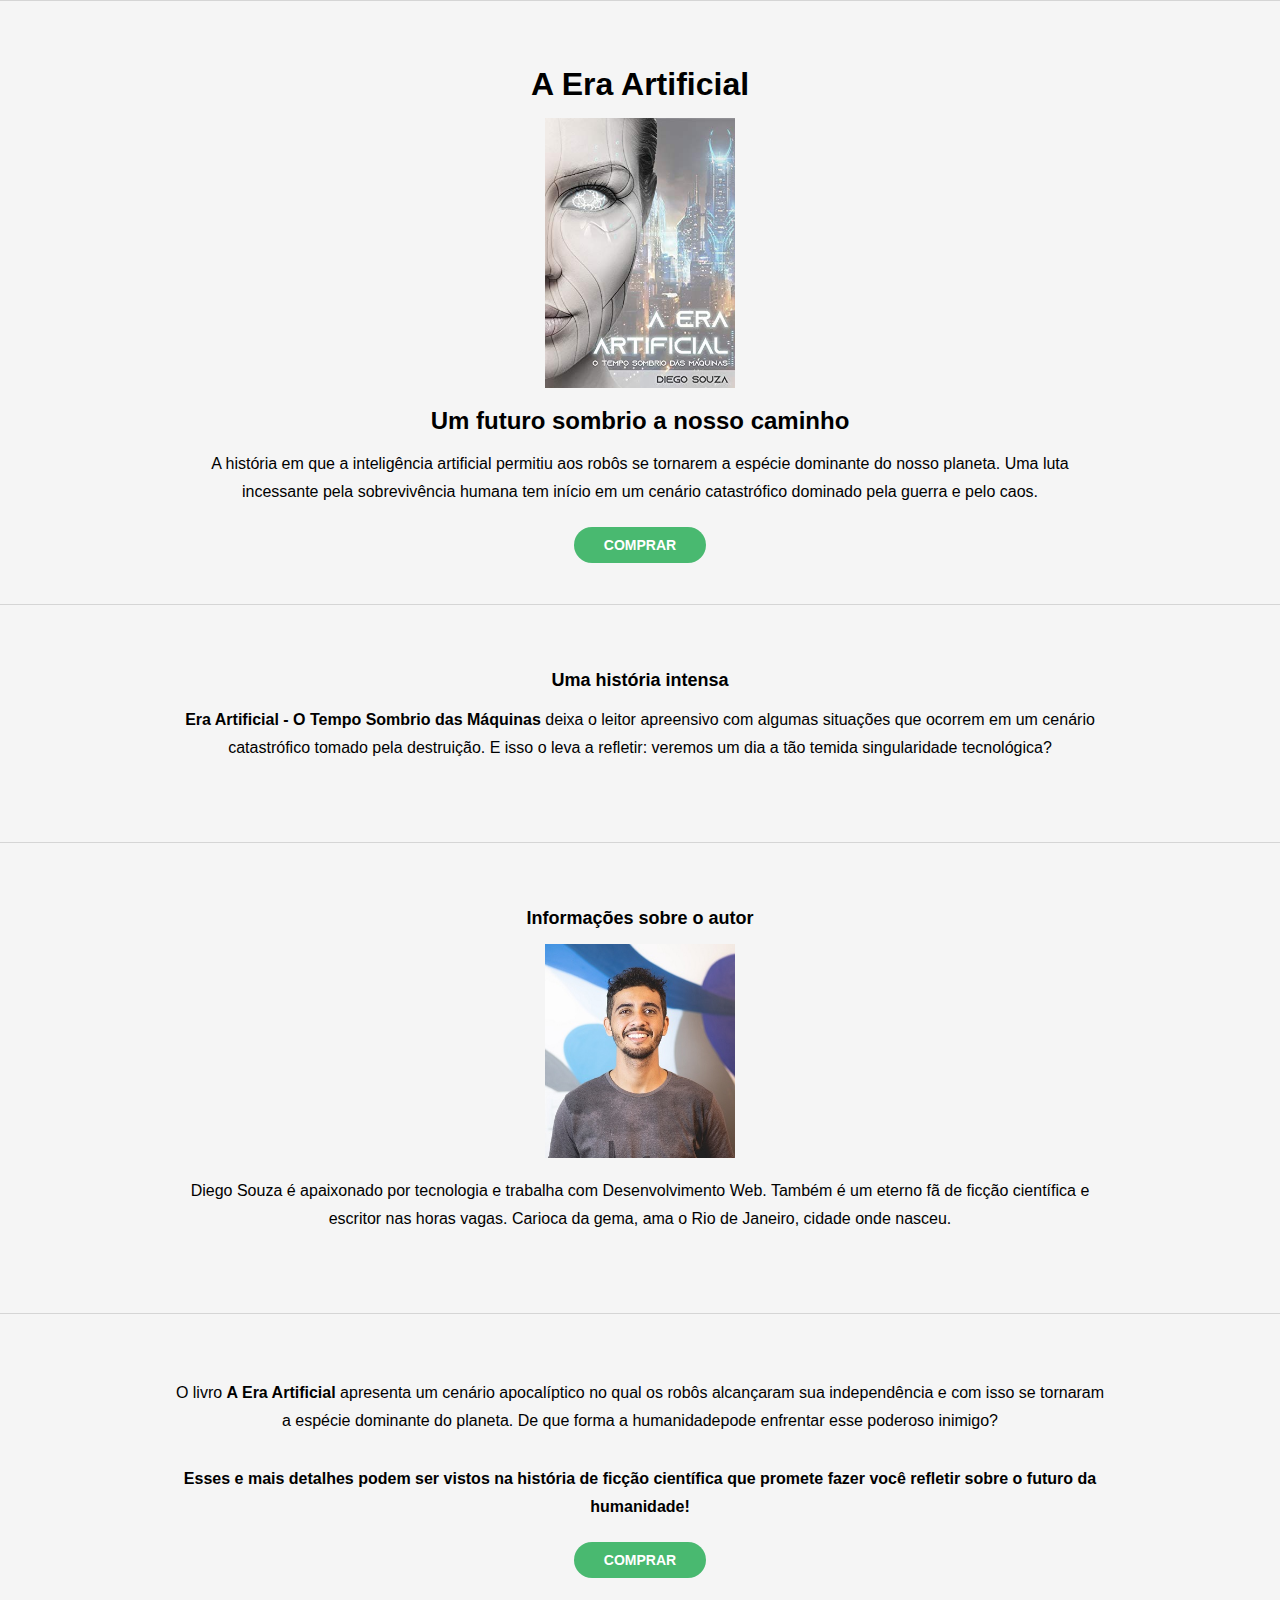
<file: divulgacao-livro/index.html>
<!DOCTYPE html>
<html>
<head>
    <meta charset="UTF-8">
    <meta name="description" content="A guerra entre homens e robôs que ...">
    <title>Livro: A Era Artificial</title>
    <link rel="stylesheet" href="estilo.css">
</head>
<body>
    <div>
        <h1> A Era Artificial</h1>
        <img src="img\capa-livro.jpg">
        <h2> Um futuro sombrio a nosso caminho</h2>
        <p> A história em que a inteligência artificial permitiu aos robôs se tornarem a espécie dominante do nosso planeta. Uma luta incessante pela sobrevivência humana tem início em um cenário catastrófico dominado pela guerra e pelo caos.</p>
        <a href="https://www.amazon.com.br/Era-Artificial-tempo-sombrio-m%C3%A1quinas-ebook/dp/B07VFF5368" target="_blank"> COMPRAR </a>
    </div>
    <div>
        <h3> Uma história intensa</h3>
        <p><span>Era Artificial - O Tempo Sombrio das Máquinas</span> deixa o leitor apreensivo com algumas situações que ocorrem em um cenário catastrófico tomado pela destruição. E isso o leva a refletir: veremos um dia a tão temida singularidade tecnológica?</p>
        </div>
    <div>
        <h3> Informações sobre o autor</h3>
        <img src="img\autor.jpg">
        <p> Diego Souza é apaixonado por tecnologia e trabalha com Desenvolvimento Web. Também é um eterno fã de ficção científica e escritor nas horas vagas. Carioca da gema, ama o Rio de Janeiro, cidade onde nasceu.</p>
    </div>
    <div>
    <p> O livro <span>A Era Artificial</span> apresenta um cenário apocalíptico no qual os robôs alcançaram sua independência e com isso se tornaram a espécie dominante do planeta. De que forma a humanidadepode enfrentar esse poderoso inimigo?</p>
    <p><span>Esses e mais detalhes podem ser vistos na história de ficção científica que promete fazer você refletir sobre o futuro da humanidade!</span></p>
    <a href="https://www.amazon.com.br/Era-Artificial-tempo-sombrio-m%C3%A1quinas-ebook/dp/B07VFF5368" target="_blank"> COMPRAR </a>
    </div>
</body>
</html>
</file>
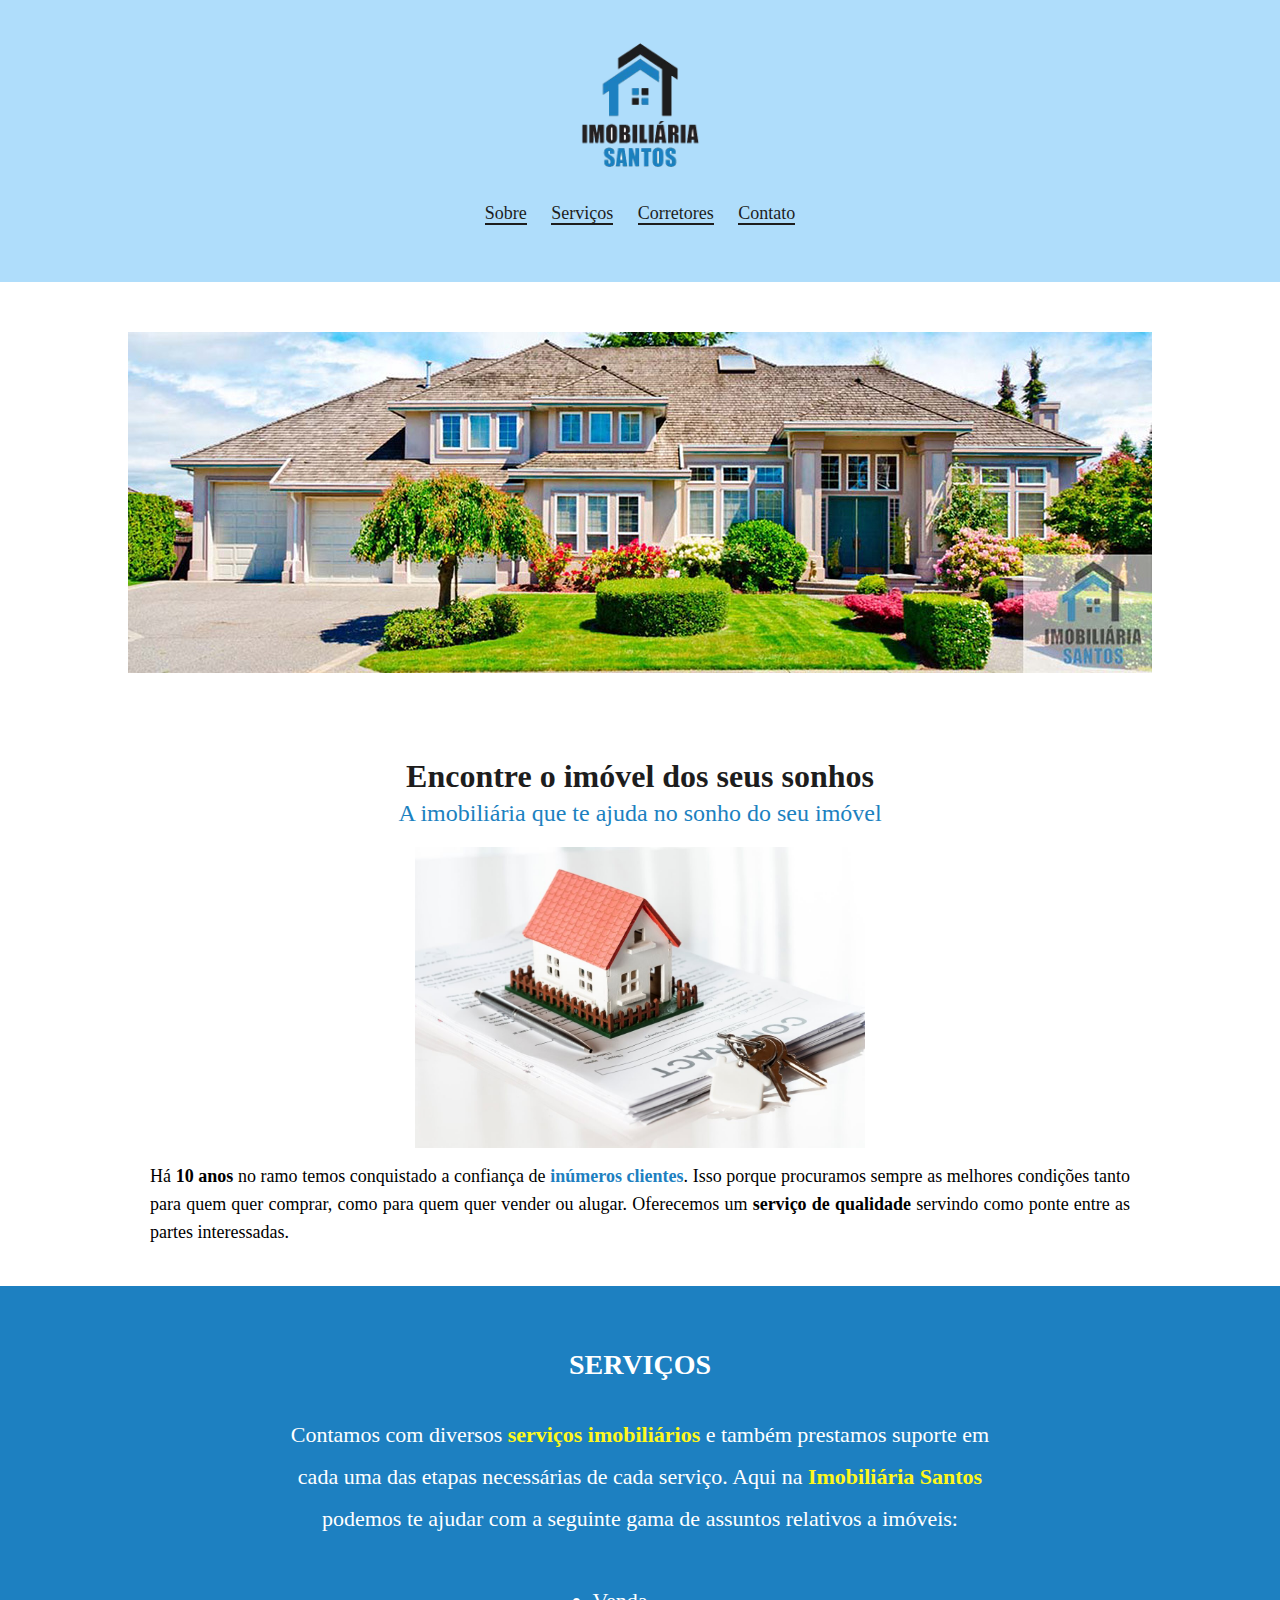
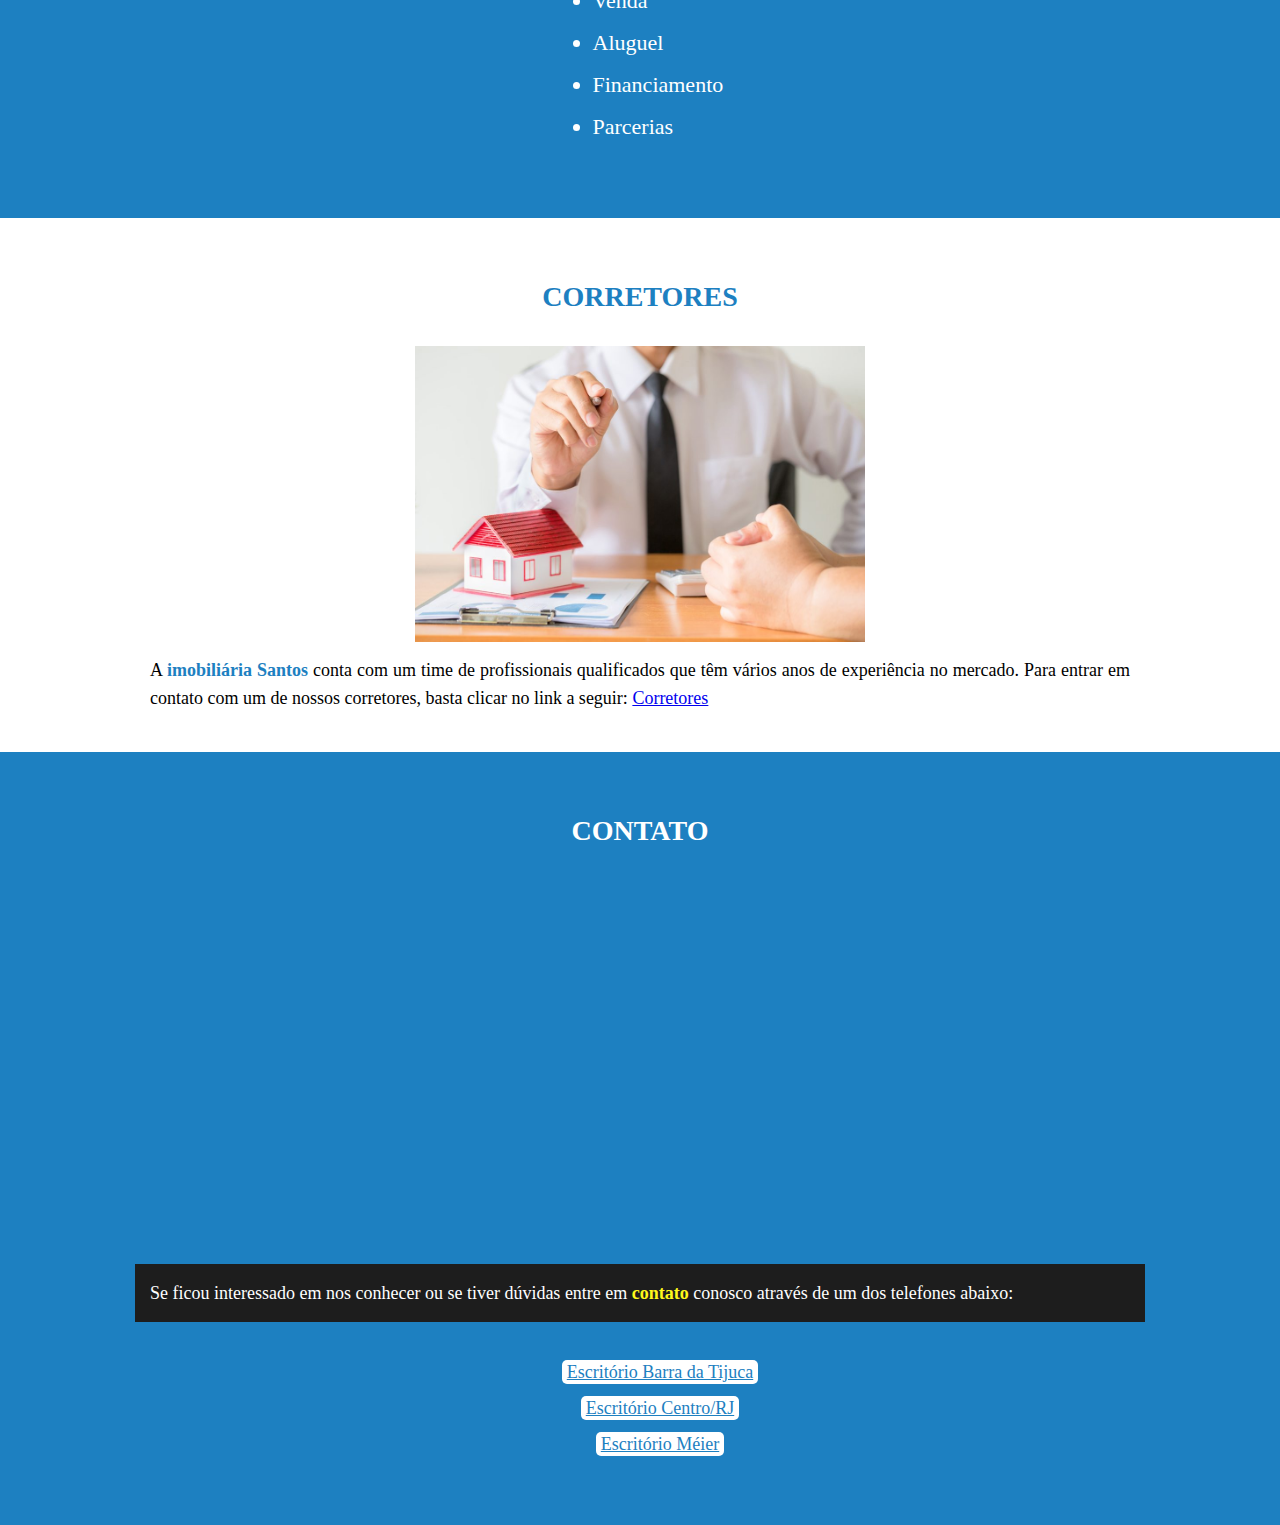
<file: imobiliaria-santos/index.html>
<!DOCTYPE html>
<html>
<head>
    <meta charset="UTF-8">
    <meta name="description" content="A Imobiliária que te ajuda a conquistar seu sonho da casa nova">
    <title>Imobiliária Santos</title>
    <link rel="stylesheet" href="css/estilo.css">
</head>
<body>
    <div class="secao topo">
        <img src="img\logo.png" alt="logo Imobiliária">
        <p class="paragrafo paragrafo-topo">
            <a class="link-topo" href="#sobre" target:_blank>Sobre</a>
            <a class="link-topo" href="#servicos" target:_blank>Serviços</a>
            <a class="link-topo" href="#corretores" target:_blank>Corretores</a>
            <a class="link-topo" href="#contato" target:_blank>Contato</a>
        </p>
    </div>
    <div class="secao banner">
        <img src="img\banner.jpg" alt="banner casa">
    </div>
    <div id="sobre" class="secao">
        <h1>Encontre o imóvel dos seus sonhos</h1> 
        <h2 >A imobiliária que te ajuda no sonho do seu imóvel</h2>
        <img class="imagem" src="img/imovel-assinatura.jpg" alt="imóvel"/>
        <p class="paragrafo paragrafo-sobre"> 
            Há <span class="texto azul">10 anos</span> no ramo temos conquistado a confiança de <span class="texto-azul">inúmeros clientes</span>. Isso porque procuramos sempre as melhores condições tanto para quem quer comprar, como para quem quer vender ou alugar. Oferecemos um <span>serviço de qualidade</span> servindo como ponte entre as partes interessadas.
        </p>
    </div>
    <div id="servicos" class="secao servicos">
        <h3>SERVIÇOS</h3>
        <p class="paragrafo paragrafo-servicos">
            Contamos com diversos <span class="texto-amarelo">serviços imobiliários</span> e também prestamos suporte em cada uma das etapas necessárias de cada serviço. Aqui na <span class="texto-amarelo">Imobiliária Santos</span> podemos te ajudar com a seguinte gama de assuntos relativos a imóveis:
        </p>
        <ul class="lista-servicos">
            <li class="item-lista-servicos">Venda</li>
            <li class="item-lista-servicos">Aluguel</li>
            <li class="item-lista-servicos">Financiamento</li>
            <li class="item-lista-servicos">Parcerias</li>
        </ul>
    </div>
    <div id="corretores" class="secao">
        <h3 class="texto-azul">CORRETORES</h3>
        <img class="imagem" src="img/corretores.jpg" alt="corretores">
        <p class="paragrafo">
            A <span class="texto-azul">imobiliária Santos</span> conta com um time de profissionais qualificados que têm vários anos de experiência no mercado. Para entrar em contato com um de nossos corretores, basta clicar no link a seguir: <a class="link"  href="mailto:corretores@email.com">Corretores</a>
        </p>
    </div>
    <div id="contato" class="secao contato">
        <h3>CONTATO</h3>
        <iframe src="https://www.google.com/maps/embed?pb=!1m18!1m12!1m3!1d7346.254844548052!2d-43.364712467659004!3d-22.98234139602229!2m3!1f0!2f0!3f0!3m2!1i1024!2i768!4f13.1!3m3!1m2!1s0x9bda2ed54ec2e1%3A0x4431d262cad1d163!2sAv.%20Ayrton%20Senna%2C%203000%20-%20Barra%20da%20Tijuca%2C%20Rio%20de%20Janeiro%20-%20RJ%2C%2022775-904!5e0!3m2!1spt-BR!2sbr!4v1642532754862!5m2!1spt-BR!2sbr" width="800" height="350" style="border:0;" allowfullscreen="" loading="lazy"></iframe>
        <p class="paragrafo paragrafo-contato">
            Se ficou interessado em nos conhecer ou se tiver dúvidas entre em <span class="texto-amarelo">contato</span> conosco através de um dos telefones abaixo:
        </p>
        <ul class="lista-contato">
            <li class="item-lista-contato">
                <a class="link-contato" href="mailto:officebarra@email.com">Escritório Barra da Tijuca</a>
            </li>
            <li class="item-lista-contato">
                <a class="link-contato" href="mailto:officecentro@email.com">Escritório Centro/RJ</a>
            </li>
            </li class="item-lista-contato">
                <a class="link-contato" href="mailto:officemeier@email.com">Escritório Méier</a>
            </li>
        </ul>
    </div>
</body>           
</html>
</file>
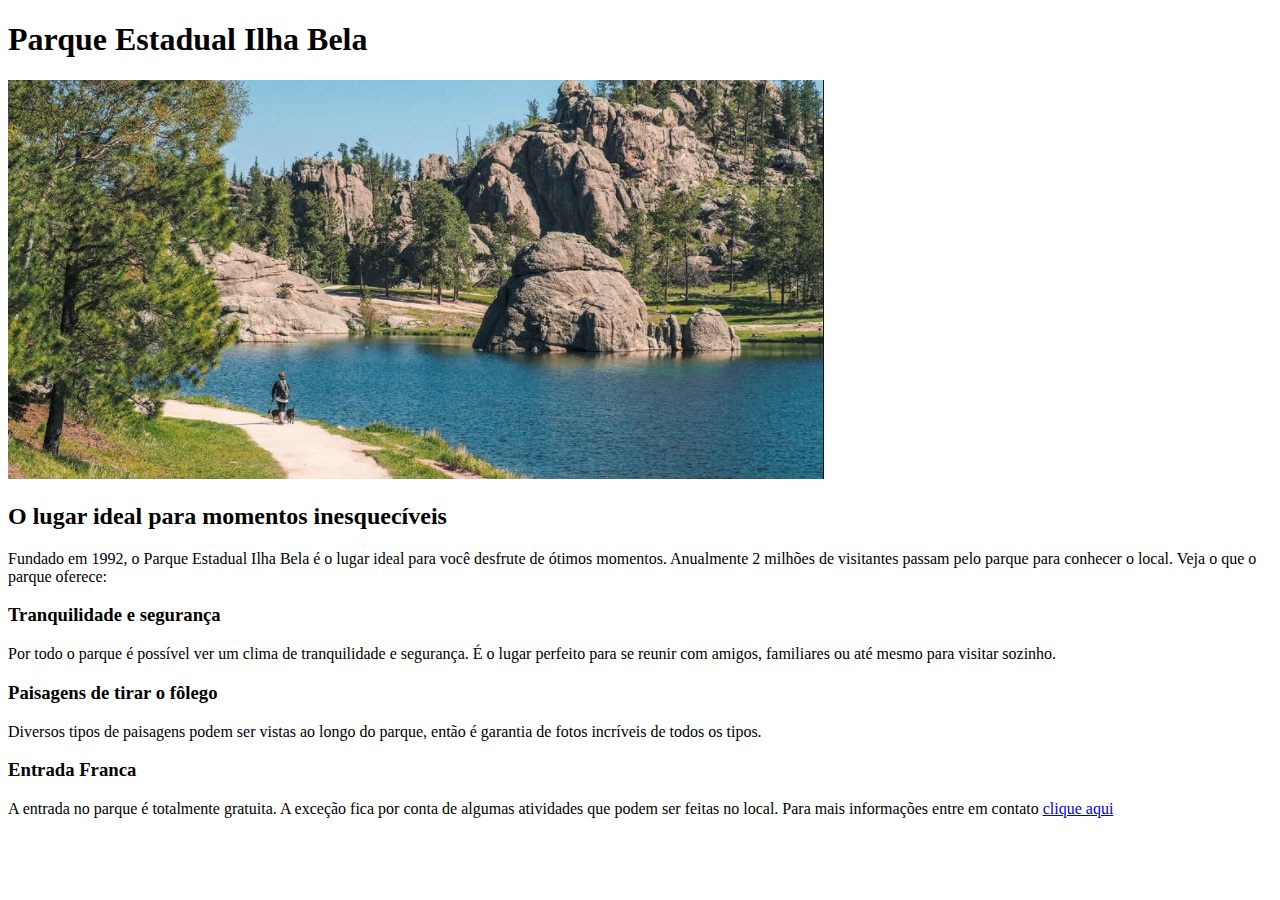
<file: parque-estadual/index.html>
<!DOCTYPE html>
<html>
<head>
    <meta>
    <meta>
    <title>Parque Estadual Ilha Bela</title>
</head>
<body>
    <div>
            <h1>Parque Estadual Ilha Bela</h1>
            <img src="parque-ilha-bela.jpg" alt="Imagem">
            <h2>O lugar ideal para momentos inesquecíveis</h2>
            <p>Fundado em 1992, o Parque Estadual Ilha Bela é o lugar ideal para você desfrute de ótimos momentos. Anualmente 2 milhões de visitantes passam pelo parque para conhecer o local. Veja o que o parque oferece:</p>
    </div>

    <div>
<h3>Tranquilidade e segurança</h3>
<p>Por todo o parque é possível ver um clima de tranquilidade e segurança. É o lugar perfeito para se reunir com amigos, familiares ou até mesmo para visitar sozinho.</p>
    </div>

    <div>
<h3> Paisagens de tirar o fôlego</h3>
<p>Diversos tipos de paisagens podem ser vistas ao longo do parque, então é garantia de fotos incríveis de todos os tipos.</p>
    </div>
    
    <div>
<h3> Entrada Franca</h3>
<p>A entrada no parque é totalmente gratuita. A exceção fica por conta de algumas atividades que podem ser feitas no local. Para mais informações entre em contato <a href= "tel:+5521999999999">clique aqui</a></p>
    </div>
</body>
</html>
</file>
<file: divulgacao-livro/estilo.css>
* {
    margin:0;
    padding:0;
    font-family: 'Tahoma', sans-serif;
    color: #000000;

}
div{
    text-align: center;
    border-top: 1px solid #d5d5d5;
    padding: 50px;
    background-color: #f5f5f5;
}
h1, h2, h3, p{
    text-align: center;
    margin: 15px 0px;
}
h1{
    font-size: 32px;
}
h2{
    font-size: 24px;
}
h3{
    font-size: 18px;
}
p{
    font-size:16px;
    width: 930px;
    line-height: 28px;
    margin: 15px auto 30px auto;   
}
span{
    font-weight: bold
}
img{
    width: 190px;
}

a{
    border-radius: 25px;
    padding: 10px 30px;
    background-color: #49B970;
    color: #ffffff;
    font-size: 14px;
    font-weight: bold;
    text-decoration: none
}
</file>
<file: imobiliaria-santos/css/estilo.css>
body {
    margin: 0;
    font-family: Tahoma;
}

.secao {
    text-align: center;
    padding-top: 30px;
    padding-bottom: 30px;
}

.paragrafo {
    font-size: 18px;
    text-align: justify;
    line-height: 28px;
    margin: 10px auto;
    width: 980px;
}

.topo{
    background-color: #afddfb;
}

.topo img{
    width: 150px;
}

.paragrafo-topo{
    text-align: center;
    margin-top: 15px;
    margin-bottom: 25px;
}

.link-topo {
    color: #1d1d1d;
    font-size: 18px;
    text-decoration: none;
    margin: 0px 10px;
    border-bottom: 2px solid #1d1d1d;
}

.banner {
    padding-top: 0;
    margin-top: 50px;
}

span {
    font-weight: bold;
}
    
h1{
    color: #1d1d1d;
    margin-bottom: 5px;
}

h2{
    font-weight: normal;
    color: #1c81c0;
    margin-top: 0;
}

.imagem{
    width: 450px;
}

.texto-azul {
    color: #1d80c1;
}

.servicos, .contato {
    background-color: #1d80c1;
}

h3 {
    color: #ffffff;
    font-size: 28px;
    line-height: 42px;
}

.paragrafo-servicos {
    color: #ffffff;
    font-size: 22px;
    line-height: 42px;
    text-align: center;
    width: 700px;
}

.texto-amarelo {
    color: #fff81b;
}

.lista-servicos {
    width: 135px;
    margin: 40px auto 40px;
}

.item-lista-servicos {
    line-height: 42px;
    text-align: left;
    font-size: 22px;
    color: #fff;
}

.paragrafo-contato{
    color: #fff;
    background-color: #1d1d1d;
    padding: 15px;
    margin-top: 30px;
    margin-bottom: 30px;
}

.lista-contato{
    margin: 40px auto 40px;
    width: 210px;
    list-style: none;
    font-size: 18px;
}

.item-lista-contato {
    margin-top: 15px;
    margin-bottom: 15px;
    text-align: center;
}

.link-contato{
    background-color: #ffffff;
    color:#1d80c1;
    padding: 2px 5px;
    border-radius: 5px;
}
</file>
